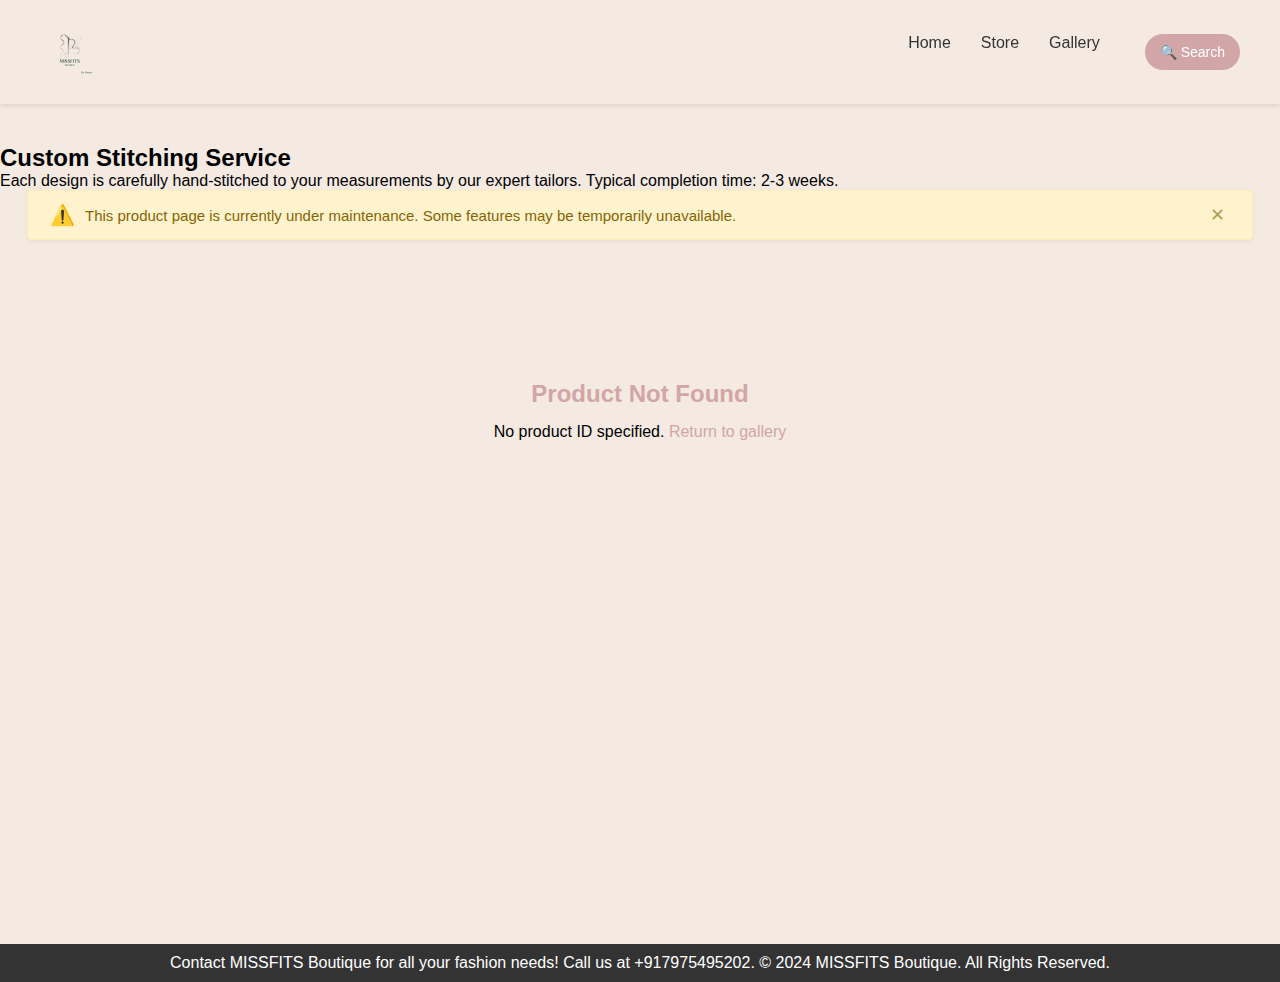
<file: product.html>
<!DOCTYPE html>
<html lang="en">
<head>
    <meta charset="UTF-8">
    <meta name="viewport" content="width=device-width, initial-scale=1.0">
    <meta name="theme-color" content="#f4eae2">
    <title id="pageTitle">Product Details - MISSFITS Boutique</title>
    <link rel="stylesheet" href="styles.css">
    <link rel="stylesheet" href="css/product.css">
    <link rel="stylesheet" href="css/search.css">
    <link rel="preconnect" href="https://fonts.googleapis.com">
    <link rel="preconnect" href="https://fonts.gstatic.com" crossorigin>
    <link href="https://fonts.googleapis.com/css2?family=Arimo:wght@400;700&display=swap" rel="stylesheet">
    <link rel="icon" href="favicon.svg" type="image/svg">
    <link rel="manifest" href="manifest.json">
    
    <meta name="description" content="Explore our design patterns and request custom stitching for your perfect dress from MISSFITS Boutique. Each piece is handcrafted to your measurements.">
    <meta name="keywords" content="MISSFITS design patterns, custom stitching service, bespoke fashion, handcrafted clothing, custom measurements, traditional wear patterns">
    <meta name="author" content="MISSFITS Boutique">
    <meta name="robots" content="index, follow">
    
    <!-- Canonical URL (will be updated dynamically) -->
    <link rel="canonical" href="https://missfitsbymanya.store/product.html" id="canonicalUrl">
    
    <!-- Open Graph Meta Tags (will be updated dynamically) -->
    <meta property="og:title" content="Product Details - MISSFITS Boutique" id="ogTitle">
    <meta property="og:description" content="View detailed information about our beautiful custom fashion pieces from MISSFITS Boutique." id="ogDescription">
    <meta property="og:url" content="https://missfitsbymanya.store/product.html" id="ogUrl">
    <meta property="og:type" content="product">
    <meta property="og:image" content="https://missfitsbymanya.store/favicon.svg" id="ogImage">
    
    <!-- Schema.org markup for products -->
    <script type="application/ld+json" id="productSchema">
        {
            "@context": "https://schema.org/",
            "@type": "Product",
            "name": "",
            "description": "",
            "offers": {
                "@type": "Offer",
                "priceCurrency": "INR",
                "price": "",
                "availability": "",
                "url": ""
            }
        }
    </script>
</head>
<body>
    <header class="product-header">
        <div class="header-content">
            <a href="index.html" class="logo-link">
                <img src="img/title.svg" alt="MISSFITS Boutique Logo" class="header-logo">
            </a>
            <nav class="header-nav">
                <a href="index.html">Home</a>
                <a href="store.html">Store</a>
                <a href="gallery.html">Gallery</a>
            </nav>
        </div>
    </header>

    <main class="product-main">
        <div class="service-banner">
            <h2>Custom Stitching Service</h2>
            <p>Each design is carefully hand-stitched to your measurements by our expert tailors. Typical completion time: 2-3 weeks.</p>
        </div>
        
        <!-- Maintenance Warning Banner - Remove when maintenance is complete -->
        <div id="maintenanceBanner" class="maintenance-banner">
            <div class="maintenance-content">
                <span class="maintenance-icon">⚠️</span>
                <span class="maintenance-message">This product page is currently under maintenance. Some features may be temporarily unavailable.</span>
                <button class="maintenance-close" onclick="document.getElementById('maintenanceBanner').style.display='none'">✕</button>
            </div>
        </div>
        
        <div class="container">
            <!-- Breadcrumb will be inserted here -->
            <div id="breadcrumb"></div>

            <!-- Product content will be loaded here -->
            <div id="productContent" class="loading">
                <div class="loading-spinner">Loading product details...</div>
            </div>

            <!-- Product navigation -->
            <div id="productNavigation" class="product-navigation" style="display: none;">
                <div class="nav-item prev">
                    <a id="prevProduct" href="#" class="nav-link">
                        <span class="nav-arrow">‹</span>
                        <div class="nav-info">
                            <span class="nav-label">Previous</span>
                            <span class="nav-name"></span>
                        </div>
                    </a>
                </div>
                <div class="nav-item next">
                    <a id="nextProduct" href="#" class="nav-link">
                        <div class="nav-info">
                            <span class="nav-label">Next</span>
                            <span class="nav-name"></span>
                        </div>
                        <span class="nav-arrow">›</span>
                    </a>
                </div>
            </div>

            <!-- Related products -->
            <section id="relatedProducts" class="related-products" style="display: none;">
                <h2>Related Products</h2>
                <div class="related-grid" id="relatedGrid"></div>
            </section>
        </div>
    </main>

    <footer>
        <p>Contact MISSFITS Boutique for all your fashion needs! Call us at +917975495202. &copy; 2024 MISSFITS Boutique. All Rights Reserved.</p>
    </footer>

    <script src="js/products.js"></script>
    <script src="js/search.js"></script>
    <script>
        // Maintenance banner controls
        const maintenanceBanner = {
            show: function() {
                document.getElementById('maintenanceBanner').style.display = 'block';
            },
            hide: function() {
                document.getElementById('maintenanceBanner').style.display = 'none';
            },
            // Set to false to disable the banner completely
            enabled: true
        };

        // Get product ID from URL parameters
        function getProductIdFromURL() {
            const urlParams = new URLSearchParams(window.location.search);
            return urlParams.get('id');
        }

        // Load and display product
        async function loadProduct() {
            const productId = getProductIdFromURL();
            
            if (!productId) {
                document.getElementById('productContent').innerHTML = `
                    <div class="error">
                        <h2>Product Not Found</h2>
                        <p>No product ID specified. <a href="gallery.html">Return to gallery</a></p>
                    </div>
                `;
                return;
            }

            // Load product database
            await window.productDB.loadProducts();
            const product = window.productDB.getProductById(productId);

            if (!product) {
                document.getElementById('productContent').innerHTML = `
                    <div class="error">
                        <h2>Product Not Found</h2>
                        <p>The requested product could not be found. <a href="gallery.html">Return to gallery</a></p>
                    </div>
                `;
                return;
            }

            // Update page title
            document.getElementById('pageTitle').textContent = `${product.name} - MISSFITS Boutique`;

            // Create breadcrumb
            document.getElementById('breadcrumb').innerHTML = window.ProductUtils.createBreadcrumb(product);

            // Create product content
            const productHTML = `
                <div class="product-detail">
                    <div class="product-images">
                        ${window.ProductUtils.createProductGallery(product.images, product.name)}
                    </div>
                    <div class="product-info">
                        <h1 class="product-title">${product.name}</h1>
                        <div class="product-price-large">${product.price}</div>
                        <div class="product-availability ${product.availability.toLowerCase().replace(' ', '-')}">${product.availability}</div>
                        
                        <div class="product-description">
                            <p>${product.longDescription}</p>
                        </div>

                        <div class="product-details">
                            <div class="detail-section">
                                <h3>Features</h3>
                                <ul class="feature-list">
                                    ${product.features.map(feature => `<li>${feature}</li>`).join('')}
                                </ul>
                            </div>

                            <div class="detail-section">
                                <h3>Product Information</h3>
                                <div class="info-grid">
                                    <div class="info-item">
                                        <span class="info-label">Material:</span>
                                        <span class="info-value">${product.material}</span>
                                    </div>
                                    <div class="info-item">
                                        <span class="info-label">Available Sizes:</span>
                                        <span class="info-value">${product.sizes.join(', ')}</span>
                                    </div>
                                    <div class="info-item">
                                        <span class="info-label">Available Colors:</span>
                                        <span class="info-value">${product.colors.join(', ')}</span>
                                    </div>
                                </div>
                            </div>

                            <div class="detail-section">
                                <h3>Care Instructions</h3>
                                <ul class="care-list">
                                    ${product.care.map(instruction => `<li>${instruction}</li>`).join('')}
                                </ul>
                            </div>
                        </div>

                        <div class="product-actions">
                            <a href="tel:7975495202" class="btn btn-primary">Call to Order</a>
                            <a href="https://wa.me/+917975495202?text=Hi, I'm interested in ${encodeURIComponent(product.name)} (${productId})" class="btn btn-secondary" target="_blank">WhatsApp</a>
                        </div>
                    </div>
                </div>
            `;

            document.getElementById('productContent').innerHTML = productHTML;

            // Update Schema.org data
            updateSchemaData(product);

            // Setup navigation
            setupProductNavigation(productId);

            // Load related products
            loadRelatedProducts(productId);
        }

        // Setup product navigation
        function setupProductNavigation(productId) {
            const navigation = window.productDB.getProductNavigation(productId);
            const navContainer = document.getElementById('productNavigation');

            if (navigation.prev || navigation.next) {
                navContainer.style.display = 'flex';

                const prevLink = document.getElementById('prevProduct');
                const nextLink = document.getElementById('nextProduct');

                if (navigation.prev) {
                    prevLink.href = window.productDB.getProductUrl(navigation.prev.id);
                    prevLink.querySelector('.nav-name').textContent = navigation.prev.name;
                    prevLink.parentElement.style.display = 'block';
                } else {
                    prevLink.parentElement.style.display = 'none';
                }

                if (navigation.next) {
                    nextLink.href = window.productDB.getProductUrl(navigation.next.id);
                    nextLink.querySelector('.nav-name').textContent = navigation.next.name;
                    nextLink.parentElement.style.display = 'block';
                } else {
                    nextLink.parentElement.style.display = 'none';
                }
            }
        }

        // Load related products
        function loadRelatedProducts(productId) {
            const relatedProducts = window.productDB.getRelatedProducts(productId, 3);
            
            if (relatedProducts.length > 0) {
                const relatedContainer = document.getElementById('relatedProducts');
                const relatedGrid = document.getElementById('relatedGrid');
                
                relatedGrid.innerHTML = relatedProducts.map(product => 
                    window.ProductUtils.createProductCard(product, true)
                ).join('');
                
                relatedContainer.style.display = 'block';
            }
        }

        // Initialize page
        document.addEventListener('DOMContentLoaded', function() {
            // Check if maintenance banner should be shown
            if (!maintenanceBanner.enabled) {
                maintenanceBanner.hide();
            }
            
            // Load the product details
            loadProduct();
        });

        // Update Schema.org data
        function updateSchemaData(product) {
            if (!product) return;

            const schemaData = {
                "@context": "https://schema.org/",
                "@type": "Product",
                "name": product.name,
                "description": product.longDescription,
                "image": product.images && product.images.length > 0 ? 
                    `https://missfitsbymanya.store/${product.images[0]}` : "",
                "aggregateRating": {
                    "@type": "AggregateRating",
                    "ratingValue": product.rating || "0",
                    "reviewCount": product.reviewCount || "0"
                },
                "offers": {
                    "@type": "Offer",
                    "priceCurrency": "INR",
                    "price": product.price.replace(/[^\d.]/g, ''), // Remove currency symbol and get only the number
                    "availability": product.availability === "In Stock" ? 
                        "https://schema.org/InStock" : 
                        "https://schema.org/OutOfStock",
                    "url": window.location.href
                }
            };

            document.getElementById('productSchema').textContent = JSON.stringify(schemaData, null, 2);
        }
    </script>
</body>
</html>
</file>
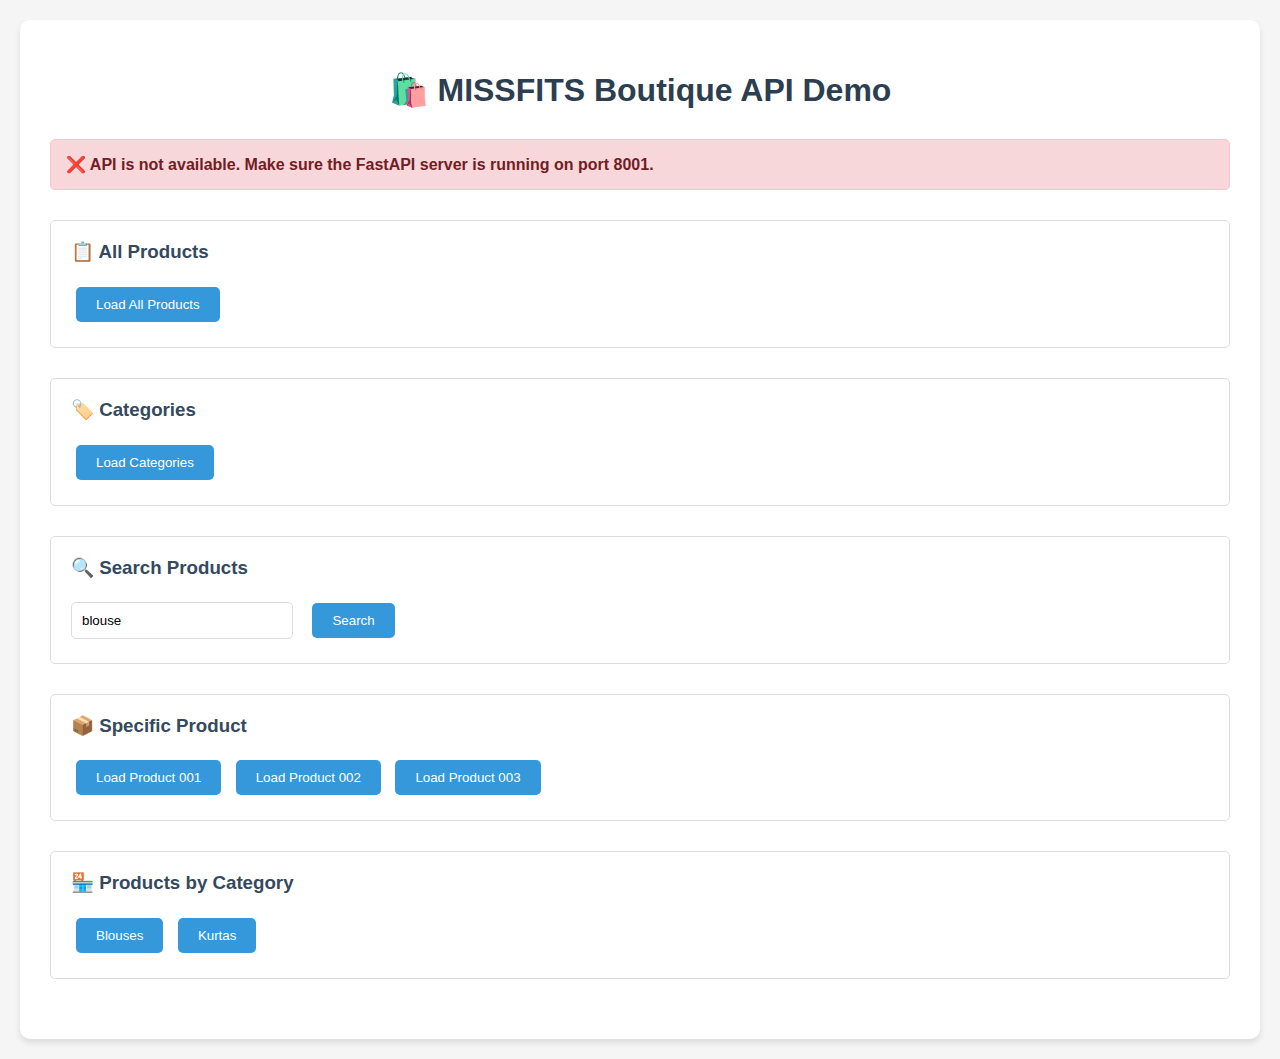
<file: api/api-demo.html>
<!DOCTYPE html>
<html lang="en">
<head>
    <meta charset="UTF-8">
    <meta name="viewport" content="width=device-width, initial-scale=1.0">
    <title>MISSFITS Boutique API Demo</title>
    <style>
        body {
            font-family: 'Segoe UI', Tahoma, Geneva, Verdana, sans-serif;
            margin: 0;
            padding: 20px;
            background-color: #f5f5f5;
        }
        .container {
            max-width: 1200px;
            margin: 0 auto;
            background: white;
            padding: 30px;
            border-radius: 10px;
            box-shadow: 0 4px 6px rgba(0,0,0,0.1);
        }
        h1 {
            color: #2c3e50;
            text-align: center;
            margin-bottom: 30px;
        }
        .api-status {
            padding: 15px;
            border-radius: 5px;
            margin-bottom: 20px;
            font-weight: bold;
        }
        .api-available {
            background-color: #d4edda;
            color: #155724;
            border: 1px solid #c3e6cb;
        }
        .api-unavailable {
            background-color: #f8d7da;
            color: #721c24;
            border: 1px solid #f5c6cb;
        }
        .demo-section {
            margin: 30px 0;
            padding: 20px;
            border: 1px solid #ddd;
            border-radius: 5px;
        }
        .demo-section h3 {
            margin-top: 0;
            color: #34495e;
        }
        button {
            background-color: #3498db;
            color: white;
            border: none;
            padding: 10px 20px;
            border-radius: 5px;
            cursor: pointer;
            margin: 5px;
        }
        button:hover {
            background-color: #2980b9;
        }
        .results {
            background-color: #f8f9fa;
            padding: 15px;
            border-radius: 5px;
            margin-top: 15px;
            max-height: 400px;
            overflow-y: auto;
        }
        .product-card {
            border: 1px solid #ddd;
            border-radius: 5px;
            padding: 15px;
            margin: 10px 0;
            display: flex;
            gap: 15px;
        }
        .product-image {
            width: 100px;
            height: 100px;
            object-fit: cover;
            border-radius: 5px;
        }
        .product-info h4 {
            margin: 0 0 10px 0;
            color: #2c3e50;
        }
        .product-price {
            font-weight: bold;
            color: #e74c3c;
        }
        input[type="text"] {
            padding: 10px;
            border: 1px solid #ddd;
            border-radius: 5px;
            width: 200px;
            margin-right: 10px;
        }
    </style>
</head>
<body>
    <div class="container">
        <h1>🛍️ MISSFITS Boutique API Demo</h1>
        
        <div id="apiStatus" class="api-status">
            Checking API status...
        </div>

        <div class="demo-section">
            <h3>📋 All Products</h3>
            <button onclick="loadAllProducts()">Load All Products</button>
            <div id="allProductsResults" class="results" style="display: none;"></div>
        </div>

        <div class="demo-section">
            <h3>🏷️ Categories</h3>
            <button onclick="loadCategories()">Load Categories</button>
            <div id="categoriesResults" class="results" style="display: none;"></div>
        </div>

        <div class="demo-section">
            <h3>🔍 Search Products</h3>
            <input type="text" id="searchQuery" placeholder="Search for products..." value="blouse">
            <button onclick="searchProducts()">Search</button>
            <div id="searchResults" class="results" style="display: none;"></div>
        </div>

        <div class="demo-section">
            <h3>📦 Specific Product</h3>
            <button onclick="loadProduct('product-001')">Load Product 001</button>
            <button onclick="loadProduct('product-002')">Load Product 002</button>
            <button onclick="loadProduct('product-003')">Load Product 003</button>
            <div id="productResults" class="results" style="display: none;"></div>
        </div>

        <div class="demo-section">
            <h3>🏪 Products by Category</h3>
            <button onclick="loadProductsByCategory('blouses')">Blouses</button>
            <button onclick="loadProductsByCategory('kurtas')">Kurtas</button>
            <div id="categoryProductsResults" class="results" style="display: none;"></div>
        </div>
    </div>

    <script>
        // Determine API base URL based on environment
        const isLocalhost = window.location.hostname === 'localhost' || window.location.hostname === '127.0.0.1';
        const API_BASE_URL = isLocalhost ? 'http://127.0.0.1:8001/api' : '/api';
        let apiAvailable = false;

        // Check API availability
        async function checkAPI() {
            try {
                const response = await fetch(`${API_BASE_URL}/products`, { method: 'HEAD' });
                apiAvailable = response.ok;
                updateAPIStatus();
            } catch (error) {
                apiAvailable = false;
                updateAPIStatus();
            }
        }

        function updateAPIStatus() {
            const statusEl = document.getElementById('apiStatus');
            if (apiAvailable) {
                statusEl.className = 'api-status api-available';
                statusEl.textContent = '✅ API is available and running!';
            } else {
                statusEl.className = 'api-status api-unavailable';
                statusEl.textContent = '❌ API is not available. Make sure the FastAPI server is running on port 8001.';
            }
        }

        async function makeAPICall(endpoint) {
            if (!apiAvailable) {
                throw new Error('API is not available');
            }
            const response = await fetch(`${API_BASE_URL}${endpoint}`);
            if (!response.ok) {
                throw new Error(`HTTP error! status: ${response.status}`);
            }
            return await response.json();
        }

        async function loadAllProducts() {
            try {
                const data = await makeAPICall('/products');
                const resultsEl = document.getElementById('allProductsResults');
                resultsEl.style.display = 'block';
                resultsEl.innerHTML = `
                    <h4>Total Products: ${data.total}</h4>
                    ${data.products.map(product => createProductCard(product)).join('')}
                `;
            } catch (error) {
                showError('allProductsResults', error.message);
            }
        }

        async function loadCategories() {
            try {
                const data = await makeAPICall('/categories');
                const resultsEl = document.getElementById('categoriesResults');
                resultsEl.style.display = 'block';
                resultsEl.innerHTML = `
                    <h4>Total Categories: ${data.total}</h4>
                    ${data.categories.map(cat => `
                        <div style="padding: 10px; border: 1px solid #ddd; margin: 5px 0; border-radius: 3px;">
                            <strong>${cat.name}</strong><br>
                            <small>${cat.description}</small>
                        </div>
                    `).join('')}
                `;
            } catch (error) {
                showError('categoriesResults', error.message);
            }
        }

        async function searchProducts() {
            const query = document.getElementById('searchQuery').value;
            if (!query.trim()) {
                alert('Please enter a search query');
                return;
            }

            try {
                const data = await makeAPICall(`/search?q=${encodeURIComponent(query)}`);
                const resultsEl = document.getElementById('searchResults');
                resultsEl.style.display = 'block';
                resultsEl.innerHTML = `
                    <h4>Search Results for "${query}": ${data.total} products found</h4>
                    ${data.products.map(product => createProductCard(product)).join('')}
                `;
            } catch (error) {
                showError('searchResults', error.message);
            }
        }

        async function loadProduct(productId) {
            try {
                const data = await makeAPICall(`/products/${productId}`);
                const resultsEl = document.getElementById('productResults');
                resultsEl.style.display = 'block';
                resultsEl.innerHTML = `
                    <h4>Product Details</h4>
                    ${createProductCard(data.product, true)}
                `;
            } catch (error) {
                showError('productResults', error.message);
            }
        }

        async function loadProductsByCategory(categoryId) {
            try {
                const data = await makeAPICall(`/products/category/${categoryId}`);
                const resultsEl = document.getElementById('categoryProductsResults');
                resultsEl.style.display = 'block';
                resultsEl.innerHTML = `
                    <h4>Products in ${data.category.name}: ${data.total} products</h4>
                    ${data.products.map(product => createProductCard(product)).join('')}
                `;
            } catch (error) {
                showError('categoryProductsResults', error.message);
            }
        }

        function createProductCard(product, detailed = false) {
            return `
                <div class="product-card">
                    <img src="${product.mainImage}" alt="${product.name}" class="product-image">
                    <div class="product-info">
                        <h4>${product.name}</h4>
                        <p>${product.description}</p>
                        <div class="product-price">${product.price}</div>
                        ${detailed ? `
                            <div style="margin-top: 10px;">
                                <strong>Material:</strong> ${product.material}<br>
                                <strong>Sizes:</strong> ${product.sizes.join(', ')}<br>
                                <strong>Colors:</strong> ${product.colors.join(', ')}<br>
                                <strong>Tags:</strong> ${product.tags.join(', ')}
                            </div>
                        ` : ''}
                    </div>
                </div>
            `;
        }

        function showError(elementId, message) {
            const resultsEl = document.getElementById(elementId);
            resultsEl.style.display = 'block';
            resultsEl.innerHTML = `<div style="color: red;">❌ Error: ${message}</div>`;
        }

        // Initialize
        document.addEventListener('DOMContentLoaded', () => {
            checkAPI();
        });
    </script>
</body>
</html>
</file>
<file: css/product.css>
/* Product Page Styles */

/* Header */
.product-header {
    background-color: #f4eae2;
    padding: 20px 0;
    box-shadow: 0 2px 4px rgba(0,0,0,0.1);
    position: sticky;
    top: 0;
    z-index: 100;
}

.header-content {
    max-width: 1200px;
    margin: 0 auto;
    display: flex;
    justify-content: space-between;
    align-items: center;
    padding: 0 20px;
}

.header-logo {
    height: 60px;
    width: auto;
}

.header-nav {
    display: flex;
    gap: 30px;
}

.header-nav a {
    color: #333;
    text-decoration: none;
    font-weight: 500;
    font-size: 16px;
    transition: color 0.3s;
}

.header-nav a:hover {
    color: #d2a6a6;
}

/* Main Content */
.product-main {
    min-height: calc(100vh - 140px);
    padding: 40px 0;
}

/* Maintenance Banner */
.maintenance-banner {
    background-color: #fff3cd;
    border: 1px solid #ffeeba;
    color: #856404;
    padding: 12px;
    margin-bottom: 20px;
    border-radius: 4px;
    max-width: 1200px;
    margin-left: auto;
    margin-right: auto;
    box-shadow: 0 2px 4px rgba(0,0,0,0.05);
}

.maintenance-content {
    display: flex;
    align-items: center;
    justify-content: space-between;
    padding: 0 10px;
}

.maintenance-icon {
    font-size: 20px;
    margin-right: 10px;
}

.maintenance-message {
    flex-grow: 1;
    font-size: 15px;
    line-height: 1.4;
}

.maintenance-close {
    background: none;
    border: none;
    color: #856404;
    cursor: pointer;
    font-size: 18px;
    padding: 0 5px;
    opacity: 0.6;
    transition: opacity 0.2s;
}

.maintenance-close:hover {
    opacity: 1;
}

.container {
    max-width: 1200px;
    margin: 0 auto;
    padding: 0 20px;
}

/* Breadcrumb */
.breadcrumb {
    margin-bottom: 30px;
    font-size: 14px;
    color: #666;
}

.breadcrumb a {
    color: #d2a6a6;
    text-decoration: none;
}

.breadcrumb a:hover {
    text-decoration: underline;
}

.breadcrumb .separator {
    margin: 0 10px;
    color: #999;
}

.breadcrumb .current {
    color: #333;
    font-weight: 500;
}

/* Loading State */
.loading {
    text-align: center;
    padding: 60px 20px;
}

.loading-spinner {
    font-size: 18px;
    color: #666;
    animation: pulse 1.5s infinite;
}

@keyframes pulse {
    0%, 100% { opacity: 1; }
    50% { opacity: 0.5; }
}

/* Error State */
.error {
    text-align: center;
    padding: 60px 20px;
}

.error h2 {
    color: #d2a6a6;
    margin-bottom: 15px;
}

.error a {
    color: #d2a6a6;
    text-decoration: none;
}

.error a:hover {
    text-decoration: underline;
}

/* Product Detail Layout */
.product-detail {
    display: grid;
    grid-template-columns: 1fr 1fr;
    gap: 60px;
    margin-bottom: 60px;
    align-items: flex-start;
}

/* Product Images */

.product-gallery {
    display: flex;
    flex-direction: column;
    gap: 20px;
    align-items: center;
}

.main-image {
    width: 100%;
    aspect-ratio: 4/5;
    overflow: hidden;
    border-radius: 12px;
    box-shadow: 0 8px 24px rgba(0,0,0,0.1);
}


.main-image {
    width: 100%;
    max-width: 400px;
    aspect-ratio: 4/5;
    overflow: hidden;
    border-radius: 12px;
    box-shadow: 0 8px 24px rgba(0,0,0,0.1);
    background: #fff;
    display: flex;
    align-items: center;
    justify-content: center;
}
.main-image img {
    width: 100%;
    height: auto;
    max-height: 500px;
    object-fit: cover;
    transition: transform 0.3s;
    display: block;
    margin: 0 auto;
}

.thumbnail-images {
    display: flex;
    gap: 12px;
    justify-content: center;
    flex-wrap: wrap;
}
.thumbnail {
    width: 70px;
    height: 70px;
    object-fit: cover;
    border-radius: 8px;
    cursor: pointer;
    border: 2px solid transparent;
    transition: all 0.3s;
    background: #fff;
}
.thumbnail:hover {
    border-color: #d2a6a6;
    transform: scale(1.05);
}
.thumbnail.active {
    border-color: #d2a6a6;
    box-shadow: 0 4px 12px rgba(210, 166, 166, 0.3);
}

.product-title {
    font-size: 32px;
    font-weight: 700;
    color: #333;
    margin-bottom: 15px;
    line-height: 1.2;
}

.product-price-large {
    font-size: 28px;
    font-weight: 600;
    color: #d2a6a6;
    margin-bottom: 15px;
}

.product-availability {
    display: inline-block;
    padding: 6px 12px;
    border-radius: 20px;
    font-size: 14px;
    font-weight: 500;
    margin-bottom: 25px;
}

.product-availability.in-stock {
    background-color: #e8f5e8;
    color: #2d5a2d;
}

.product-availability.out-of-stock {
    background-color: #ffe8e8;
    color: #8b2635;
}

.product-description {
    font-size: 16px;
    line-height: 1.6;
    color: #555;
    margin-bottom: 35px;
}

/* Product Details Sections */
.product-details {
    margin-bottom: 35px;
}

.detail-section {
    margin-bottom: 30px;
}

.detail-section h3 {
    font-size: 20px;
    font-weight: 600;
    color: #333;
    margin-bottom: 12px;
    border-bottom: 2px solid #f0f0f0;
    padding-bottom: 8px;
}

.feature-list,
.care-list {
    list-style: none;
    padding: 0;
}

.feature-list li,
.care-list li {
    padding: 8px 0;
    padding-left: 20px;
    position: relative;
    color: #555;
    line-height: 1.5;
}

.feature-list li:before {
    content: "✓";
    position: absolute;
    left: 0;
    color: #d2a6a6;
    font-weight: bold;
}

.care-list li:before {
    content: "•";
    position: absolute;
    left: 0;
    color: #d2a6a6;
    font-weight: bold;
}

.info-grid {
    display: grid;
    gap: 15px;
}

.info-item {
    display: flex;
    justify-content: space-between;
    align-items: center;
    padding: 12px 0;
    border-bottom: 1px solid #f0f0f0;
}

.info-label {
    font-weight: 600;
    color: #333;
}

.info-value {
    color: #555;
    text-align: right;
}

/* Product Actions */
.product-actions {
    display: flex;
    gap: 15px;
    flex-wrap: wrap;
}

.btn {
    display: inline-block;
    padding: 15px 30px;
    text-decoration: none;
    border-radius: 8px;
    font-weight: 600;
    font-size: 16px;
    text-align: center;
    transition: all 0.3s;
    cursor: pointer;
    border: none;
    min-width: 150px;
}

.btn-primary {
    background-color: #d2a6a6;
    color: white;
}

.btn-primary:hover {
    background-color: #c09595;
    transform: translateY(-2px);
    box-shadow: 0 4px 12px rgba(210, 166, 166, 0.3);
}

.btn-secondary {
    background-color: #25D366;
    color: white;
}

.btn-secondary:hover {
    background-color: #22C55E;
    transform: translateY(-2px);
    box-shadow: 0 4px 12px rgba(37, 211, 102, 0.3);
}

/* Product Navigation */
.product-navigation {
    display: flex;
    justify-content: space-between;
    margin: 60px 0;
    gap: 20px;
}

.nav-item {
    flex: 1;
    max-width: 300px;
}

.nav-item.next {
    text-align: right;
}

.nav-link {
    display: flex;
    align-items: center;
    padding: 20px;
    background: white;
    border-radius: 12px;
    box-shadow: 0 4px 12px rgba(0,0,0,0.1);
    text-decoration: none;
    color: #333;
    transition: all 0.3s;
    gap: 15px;
}

.nav-link:hover {
    transform: translateY(-2px);
    box-shadow: 0 8px 24px rgba(0,0,0,0.15);
}

.nav-arrow {
    font-size: 24px;
    color: #d2a6a6;
    font-weight: bold;
}

.nav-info {
    display: flex;
    flex-direction: column;
    gap: 4px;
}

.nav-label {
    font-size: 12px;
    text-transform: uppercase;
    color: #999;
    font-weight: 600;
}

.nav-name {
    font-size: 16px;
    font-weight: 500;
    color: #333;
}

/* Related Products */
.related-products {
    margin-top: 80px;
    padding-top: 40px;
    border-top: 2px solid #f0f0f0;
}

.related-products h2 {
    text-align: center;
    font-size: 28px;
    color: #333;
    margin-bottom: 40px;
}

.related-grid {
    display: grid;
    grid-template-columns: repeat(3, 1fr);
    gap: 20px;
    max-width: 900px;
    margin: 0 auto;
}

/* Styling for related product cards */
.related-products .product-card {
    max-width: 300px;
    margin: 0 auto;
}

.related-products .product-image {
    aspect-ratio: 4/5;
}

.related-products .product-info {
    padding: 20px;
}

.related-products .product-name {
    font-size: 20px;
    margin-bottom: 8px;
}

.related-products .product-description {
    font-size: 14px;
    margin-bottom: 12px;
    -webkit-line-clamp: 2;
    line-clamp: 2;
}

.related-products .product-price {
    font-size: 18px;
    margin-bottom: 8px;
}

.related-products .product-category {
    font-size: 12px;
}

/* Product Cards */
.product-card {
    background: white;
    border-radius: 12px;
    overflow: hidden;
    box-shadow: 0 4px 12px rgba(0,0,0,0.1);
    transition: all 0.3s;
    position: relative;
    width: 100%;
    max-width: 300px;
    margin: 0 auto;
}

.product-card.clickable:hover {
    transform: translateY(-4px);
    box-shadow: 0 8px 24px rgba(0,0,0,0.15);
}

.product-link {
    text-decoration: none;
    color: inherit;
    display: block;
}

.product-image {
    position: relative;
    aspect-ratio: 4/5;
    overflow: hidden;
}

.product-image img {
    width: 100%;
    height: 100%;
    object-fit: cover;
    transition: transform 0.3s;
}

.product-card:hover .product-image img {
    transform: scale(1.05);
}

.product-overlay {
    position: absolute;
    top: 0;
    left: 0;
    right: 0;
    bottom: 0;
    background: rgba(0,0,0,0.7);
    display: flex;
    align-items: center;
    justify-content: center;
    opacity: 0;
    transition: opacity 0.3s;
}

.product-card:hover .product-overlay {
    opacity: 1;
}

.view-details {
    color: white;
    font-weight: 600;
    font-size: 16px;
    text-transform: uppercase;
    letter-spacing: 1px;
}

.product-info {
    padding: 20px;
}

.product-name {
    font-size: 20px;
    font-weight: 600;
    color: #333;
    margin-bottom: 8px;
    line-height: 1.3;
}

.product-description {
    font-size: 14px;
    color: #666;
    line-height: 1.4;
    margin-bottom: 12px;
    display: -webkit-box;
    -webkit-line-clamp: 2;
    line-clamp: 2;
    -webkit-box-orient: vertical;
    overflow: hidden;
}

.product-price {
    font-size: 18px;
    font-weight: 600;
    color: #d2a6a6;
    margin-bottom: 8px;
}

.product-category {
    font-size: 12px;
    text-transform: uppercase;
    color: #999;
    font-weight: 500;
    letter-spacing: 0.5px;
}

/* Responsive Design */
@media (max-width: 768px) {
    .header-content {
        flex-direction: column;
        gap: 20px;
    }

    .header-logo {
        height: 50px;
    }

    .header-nav {
        gap: 20px;
    }

    .product-detail {
        grid-template-columns: 1fr;
        gap: 40px;
    }

    .product-title {
        font-size: 28px;
    }

    .product-price-large {
        font-size: 24px;
    }

    .thumbnail-images {
        justify-content: flex-start;
    }

    .product-actions {
        flex-direction: column;
    }

    .btn {
        width: 100%;
    }

    .product-navigation {
        flex-direction: column;
        gap: 15px;
    }

    .nav-item.next {
        text-align: left;
    }

    .related-grid {
        grid-template-columns: repeat(2, 1fr);
        gap: 15px;
        max-width: 600px;
    }

    .related-products .product-card {
        max-width: 300px;
    }

    .container {
        padding: 0 15px;
    }
}

@media (max-width: 480px) {
    .product-main {
        padding: 20px 0;
    }

    .product-title {
        font-size: 24px;
    }

    .product-price-large {
        font-size: 20px;
    }

    .info-item {
        flex-direction: column;
        align-items: flex-start;
        gap: 5px;
    }

    .info-value {
        text-align: left;
    }

    .nav-link {
        padding: 15px;
        gap: 10px;
    }

    .nav-arrow {
        font-size: 20px;
    }

    .related-grid {
        grid-template-columns: 1fr;
        gap: 15px;
    }

    .related-products .product-card {
        max-width: 300px;
    }
}
</file>
<file: css/search.css>
/* Search Functionality Styles */

.search-btn {
    background-color: #d2a6a6;
    color: white;
    border: none;
    padding: 10px 15px;
    border-radius: 20px;
    cursor: pointer;
    font-size: 14px;
    font-weight: 500;
    transition: all 0.3s;
    margin-left: 15px;
}

.search-btn:hover {
    background-color: #c09595;
    transform: translateY(-1px);
}

/* Search Overlay */
.search-overlay {
    position: fixed;
    top: 0;
    left: 0;
    right: 0;
    bottom: 0;
    background: rgba(0, 0, 0, 0.8);
    z-index: 1000;
    display: flex;
    align-items: flex-start;
    justify-content: center;
    padding-top: 10vh;
    opacity: 0;
    visibility: hidden;
    transition: all 0.3s ease;
}

.search-overlay.active {
    opacity: 1;
    visibility: visible;
}

.search-container {
    background: white;
    border-radius: 12px;
    width: 90%;
    max-width: 600px;
    max-height: 80vh;
    overflow: hidden;
    box-shadow: 0 20px 40px rgba(0, 0, 0, 0.3);
    transform: translateY(-20px);
    transition: transform 0.3s ease;
}

.search-overlay.active .search-container {
    transform: translateY(0);
}

/* Search Header */
.search-header {
    display: flex;
    align-items: center;
    padding: 20px;
    border-bottom: 1px solid #f0f0f0;
}

.search-input {
    flex: 1;
    border: none;
    outline: none;
    font-size: 18px;
    padding: 10px 0;
    background: transparent;
    color: #333;
}

.search-input::placeholder {
    color: #999;
}

.search-close {
    background: none;
    border: none;
    font-size: 24px;
    color: #999;
    cursor: pointer;
    padding: 5px;
    margin-left: 15px;
    transition: color 0.3s;
}

.search-close:hover {
    color: #333;
}

/* Search Results */
.search-results {
    max-height: 60vh;
    overflow-y: auto;
    padding: 20px;
}

.search-header-info {
    margin-bottom: 20px;
}

.search-header-info h4 {
    margin: 0;
    color: #333;
    font-size: 16px;
    font-weight: 600;
}

/* Search Suggestions */
.search-suggestions {
    text-align: center;
    padding: 20px 0;
}

.search-suggestions h4 {
    margin: 0 0 15px 0;
    color: #666;
    font-size: 16px;
    font-weight: 500;
}

.suggestion-tags {
    display: flex;
    flex-wrap: wrap;
    gap: 10px;
    justify-content: center;
}

.suggestion-tag {
    background: #f8f9fa;
    color: #666;
    padding: 8px 15px;
    border-radius: 20px;
    font-size: 14px;
    cursor: pointer;
    transition: all 0.3s;
    border: 1px solid #e9ecef;
}

.suggestion-tag:hover {
    background: #d2a6a6;
    color: white;
    border-color: #d2a6a6;
}

/* Search Products */
.search-products {
    display: flex;
    flex-direction: column;
    gap: 15px;
}

.search-product-item {
    border-radius: 8px;
    overflow: hidden;
    transition: all 0.3s;
}

.search-product-item:hover {
    box-shadow: 0 4px 12px rgba(0, 0, 0, 0.1);
}

.search-product-link {
    display: flex;
    align-items: center;
    text-decoration: none;
    color: inherit;
    padding: 10px;
    gap: 15px;
}

.search-product-image {
    width: 80px;
    height: 80px;
    object-fit: cover;
    border-radius: 6px;
    flex-shrink: 0;
}

.search-product-info {
    flex: 1;
    min-width: 0;
}

.search-product-info h5 {
    margin: 0 0 5px 0;
    font-size: 16px;
    font-weight: 600;
    color: #333;
    white-space: nowrap;
    overflow: hidden;
    text-overflow: ellipsis;
}

.search-product-info p {
    margin: 0 0 8px 0;
    font-size: 14px;
    color: #666;
    line-height: 1.4;
    display: -webkit-box;
    -webkit-line-clamp: 2;
    line-clamp: 2;
    -webkit-box-orient: vertical;
    overflow: hidden;
}

.search-product-price {
    font-size: 16px;
    font-weight: 600;
    color: #d2a6a6;
}

/* Search Messages */
.search-message,
.search-error {
    text-align: center;
    padding: 40px 20px;
    color: #666;
    font-size: 16px;
}

.search-error {
    color: #d2a6a6;
}

.search-message .search-suggestions {
    margin-top: 20px;
    padding: 0;
}

.search-message .search-suggestions p {
    margin: 0 0 15px 0;
    color: #999;
    font-size: 14px;
}

/* Responsive Design */
@media (max-width: 768px) {
    .search-overlay {
        padding-top: 5vh;
    }

    .search-container {
        width: 95%;
        max-height: 90vh;
    }

    .search-header {
        padding: 15px;
    }

    .search-input {
        font-size: 16px;
    }

    .search-results {
        max-height: 70vh;
        padding: 15px;
    }

    .search-product-link {
        padding: 8px;
        gap: 12px;
    }

    .search-product-image {
        width: 60px;
        height: 60px;
    }

    .search-product-info h5 {
        font-size: 15px;
    }

    .search-product-info p {
        font-size: 13px;
    }

    .suggestion-tags {
        gap: 8px;
    }

    .suggestion-tag {
        padding: 6px 12px;
        font-size: 13px;
    }

    .search-btn {
        padding: 8px 12px;
        font-size: 13px;
        margin-left: 10px;
    }
}

@media (max-width: 480px) {
    .search-overlay {
        padding-top: 2vh;
    }

    .search-container {
        margin: 10px;
        width: calc(100% - 20px);
    }

    .search-header {
        padding: 12px;
    }

    .search-close {
        margin-left: 10px;
    }

    .search-product-link {
        flex-direction: column;
        text-align: center;
        padding: 15px;
    }

    .search-product-image {
        width: 100px;
        height: 100px;
        align-self: center;
    }

    .search-product-info h5 {
        white-space: normal;
        text-align: center;
    }
}
</file>
<file: styles.css>
/* General Reset */
body, h1, h2, p, ul, li {
    margin: 0;
    padding: 0;
    list-style: none;
    font-family: Arial, sans-serif; /* Default font for the page */
}

body {
    height: 100vh;
    display: flex;
    flex-direction: column;
    justify-content: space-between;
    background-color: #f4eae2;
}

/* Hero Section */
.hero {
    display: flex;
    align-items: center;
    justify-content: center;
    height: 100vh;
    background-color: #f4eae2;
}

.image-wrapper {
    display: flex;
    align-items: center;
    justify-content: center;
    width: 100%;
    height: 100%;
}

.center-image {
    width: 500px;
    height: 500px;
    object-fit: contain;
}

/* Contact Section */
.contact-section {
    padding: 20px;
    text-align: center;
    font-family: 'Arimo', sans-serif; /* Applying Arimo font */
    background-color: #f4eae2;
}

.contact-section h2 {
    margin-bottom: 15px;
}

.contact-section ul {
    display: inline-block;
    text-align: left;
}

.contact-section li {
    margin-bottom: 10px;
}

.contact-section a {
    color: #007BFF;
    text-decoration: none;
}

.contact-section a:hover {
    text-decoration: underline;
}

.social-icon {
    width: 24px;
    height: 24px;
    vertical-align: middle;
}






.gallery-preview {
    text-align: center;
    margin: 40px 0;
}

.gallery-link {
    display: inline-block;
    padding: 15px 30px;
    background-color: #007bff;
    color: white;
    text-decoration: none;
    border-radius: 5px;
    font-size: 18px;
    transition: background-color 0.3s;
}

.gallery-link:hover {
    background-color: #0056b3;
}

.preview-images {
    display: flex;
    justify-content: center;
    gap: 20px;
    margin-top: 30px;
    flex-wrap: wrap;
}

.preview-container {
    width: 300px;
    height: 200px;
    overflow: hidden;
    border-radius: 8px;
    box-shadow: 0 4px 8px rgba(0,0,0,0.1);
}

.preview-container img {
    width: 100%;
    height: 100%;
    object-fit: cover;
    transition: transform 0.3s;
}

.preview-container:hover img {
    transform: scale(1.05);
}




/* Footer */
footer {
    text-align: center;
    padding: 10px;
    background: #333;
    color: white;
}
</file>
